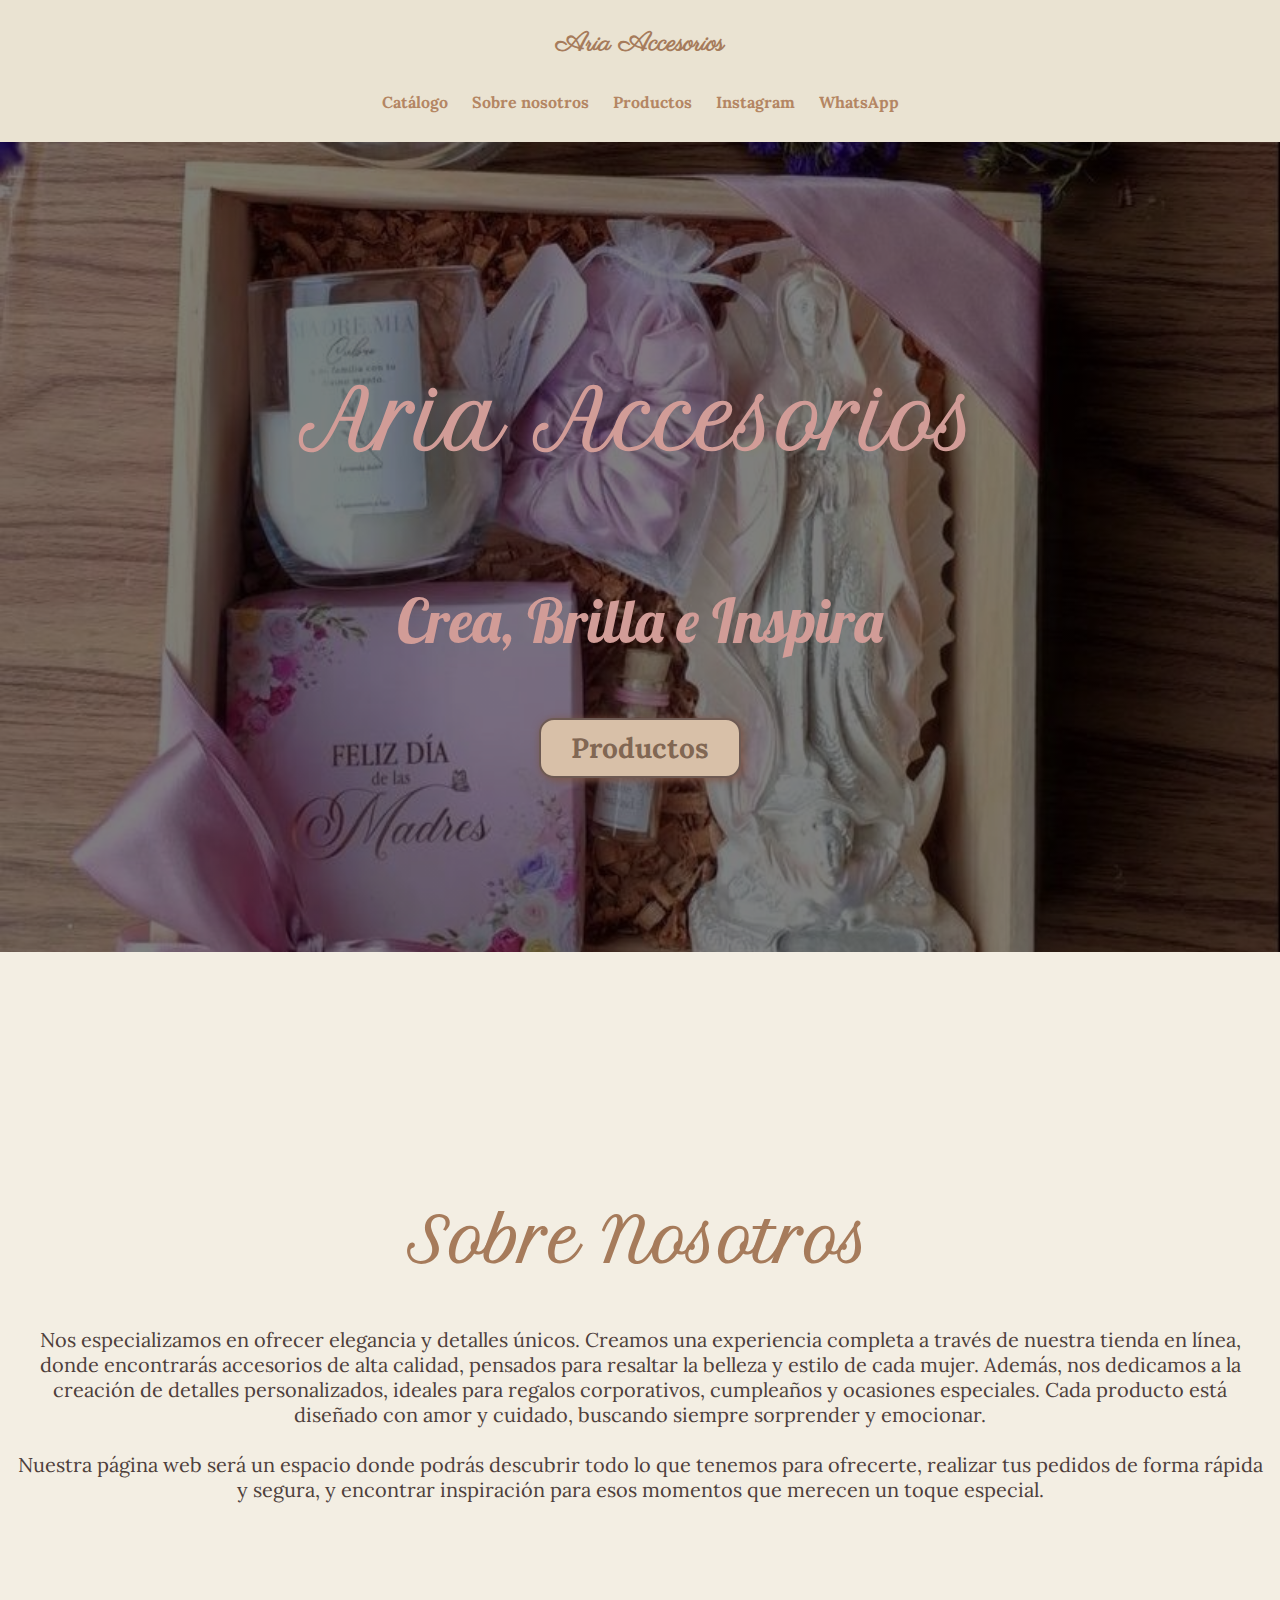
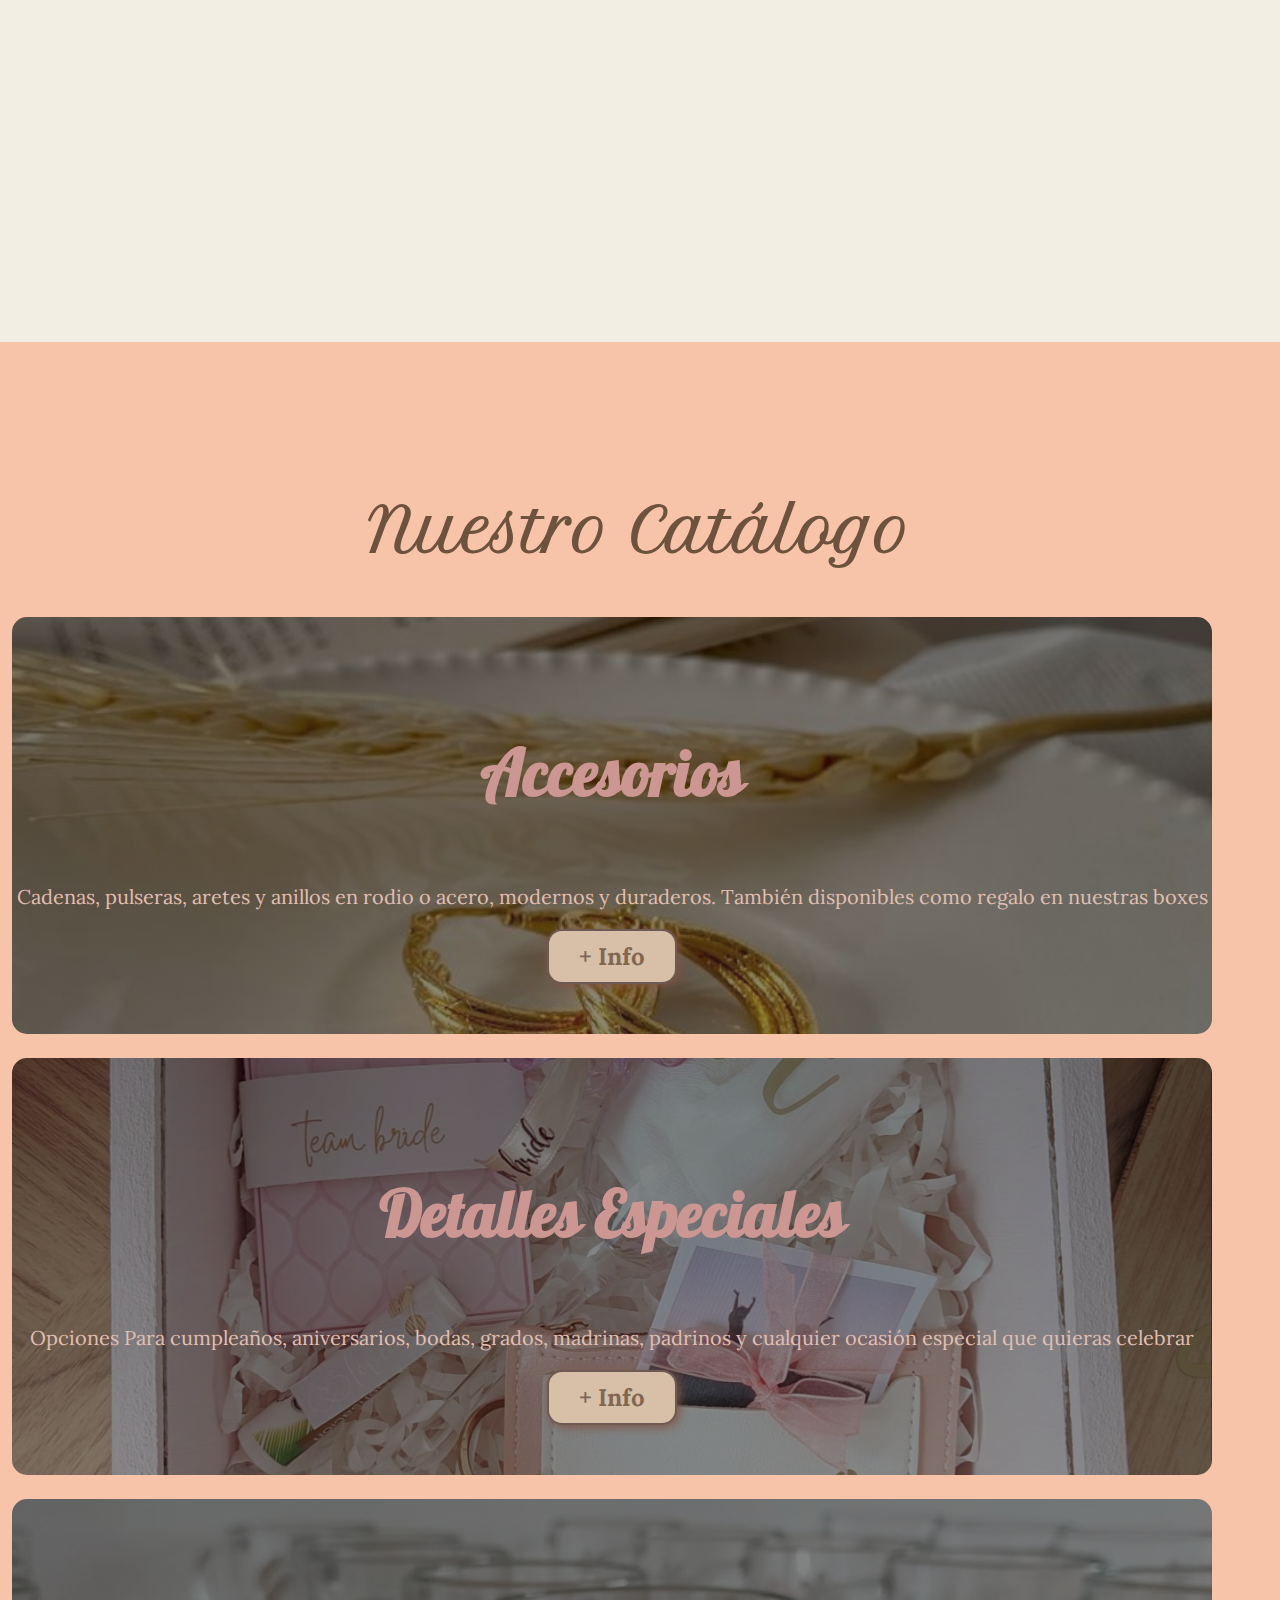
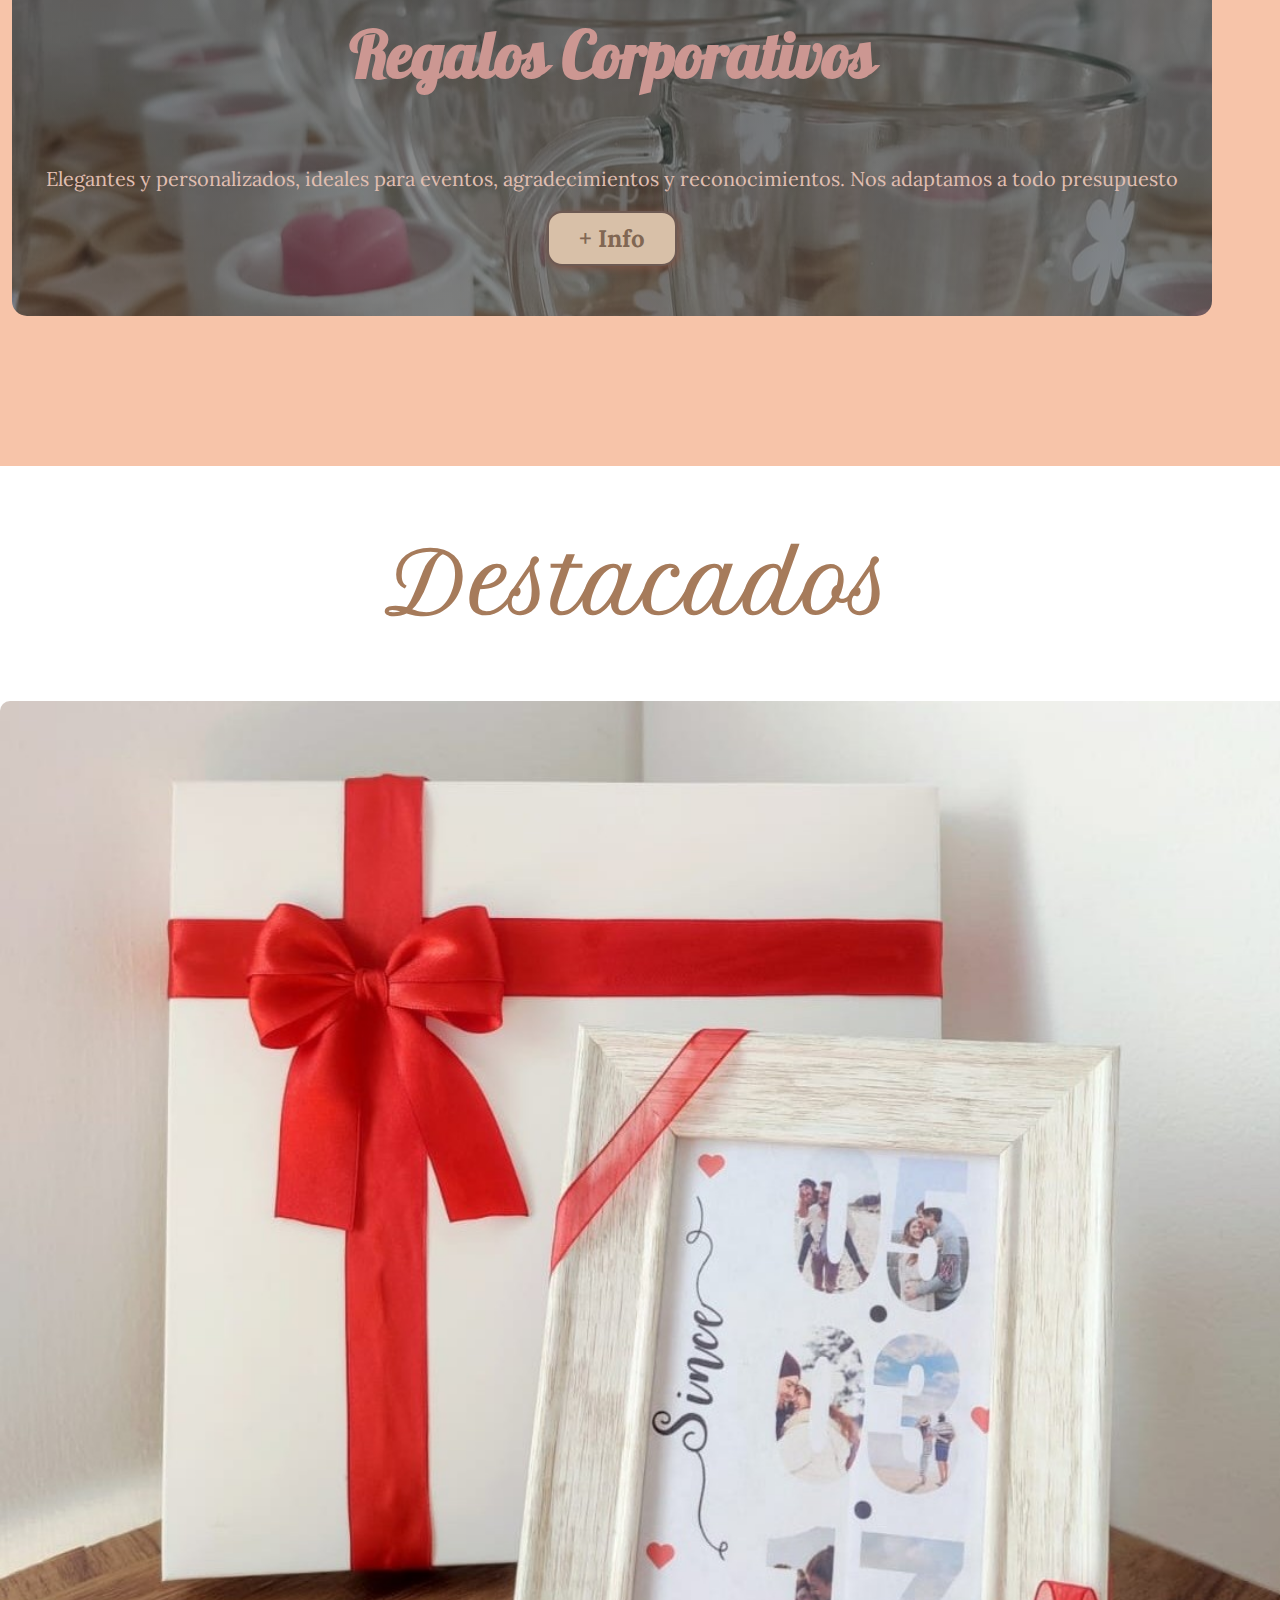
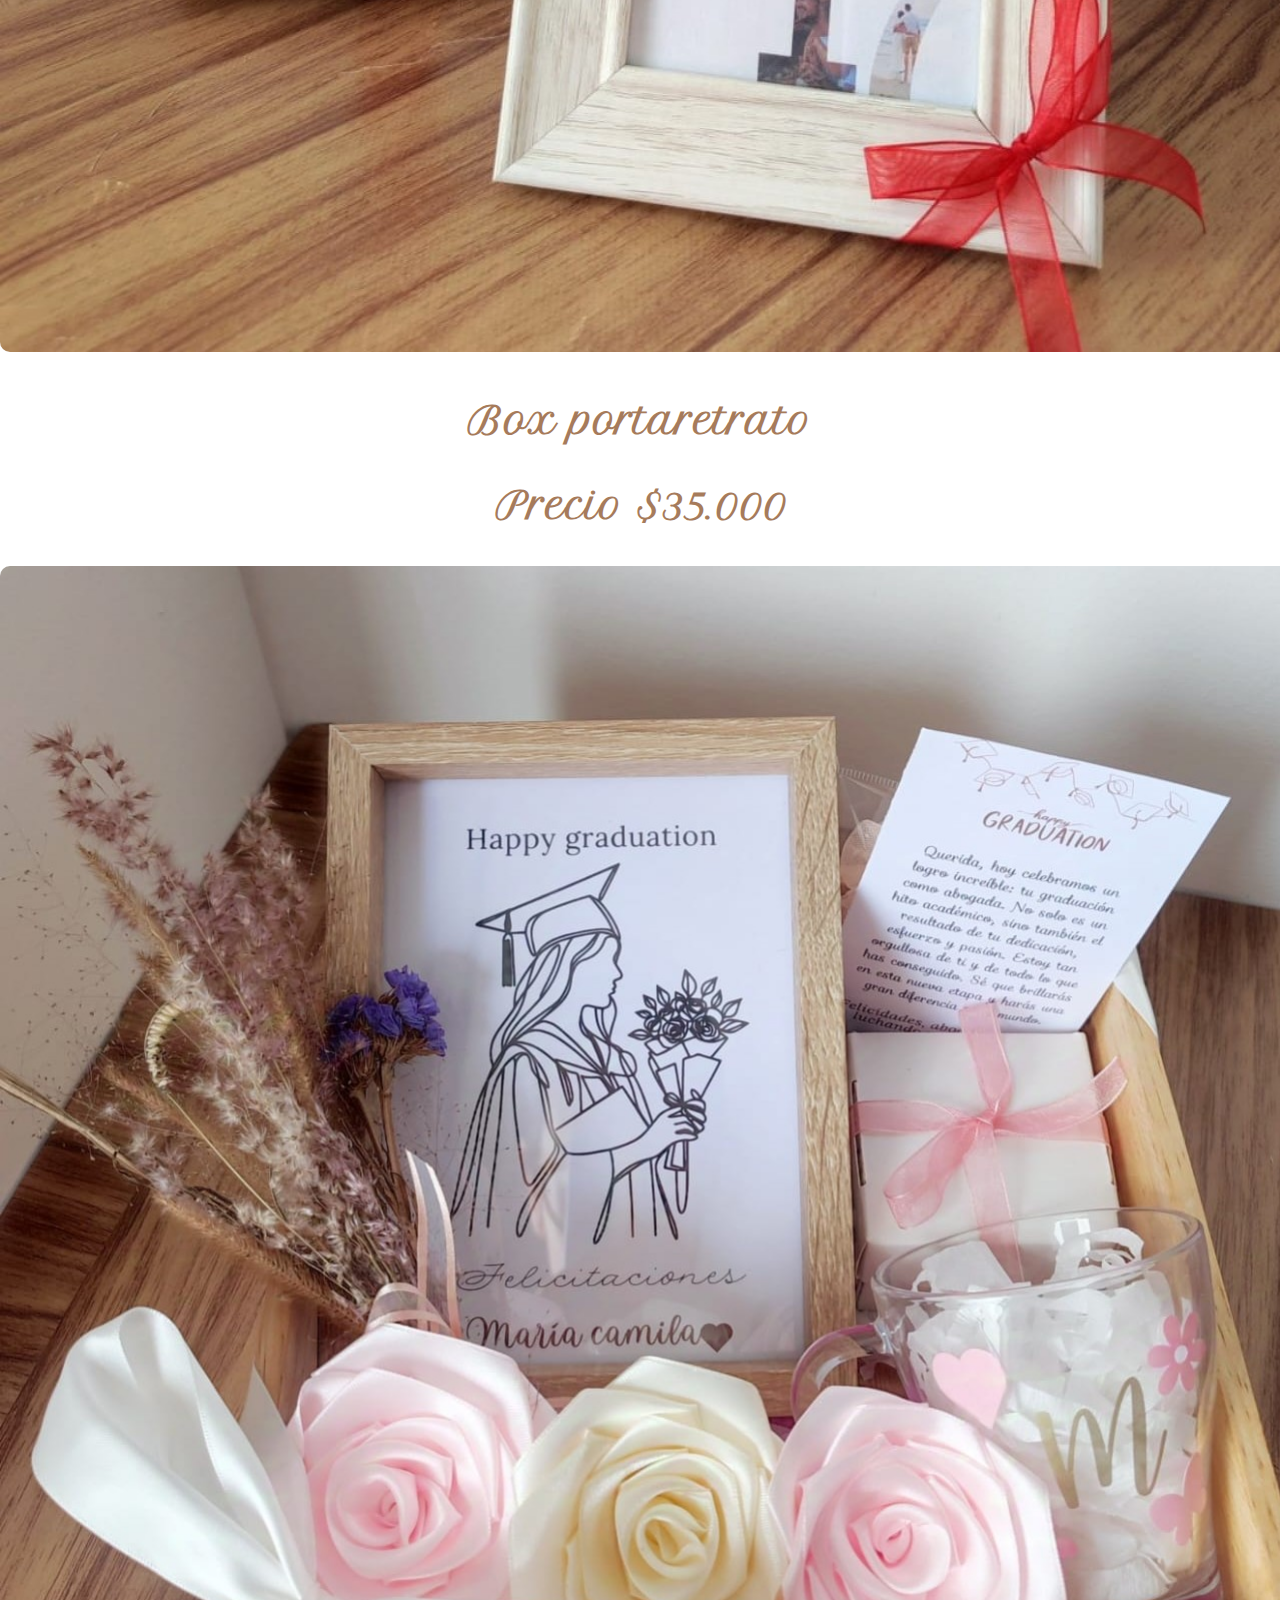
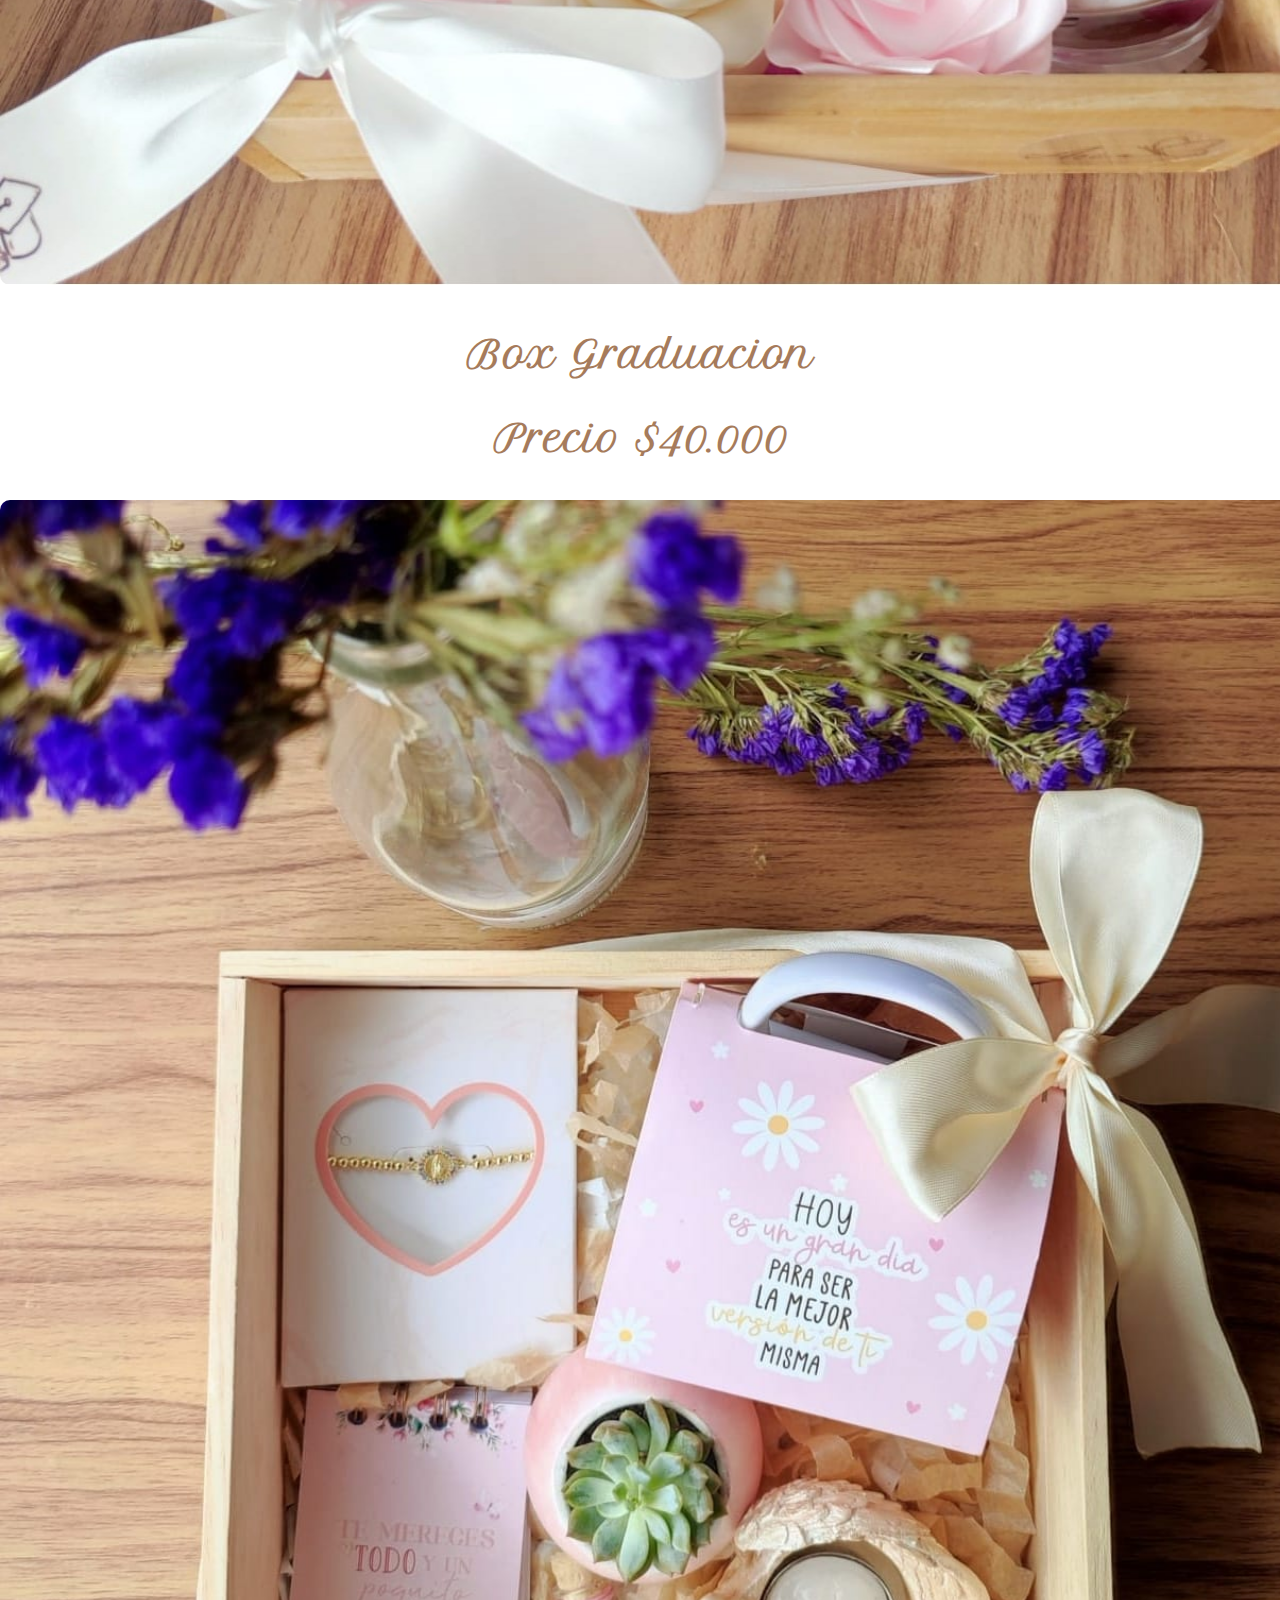
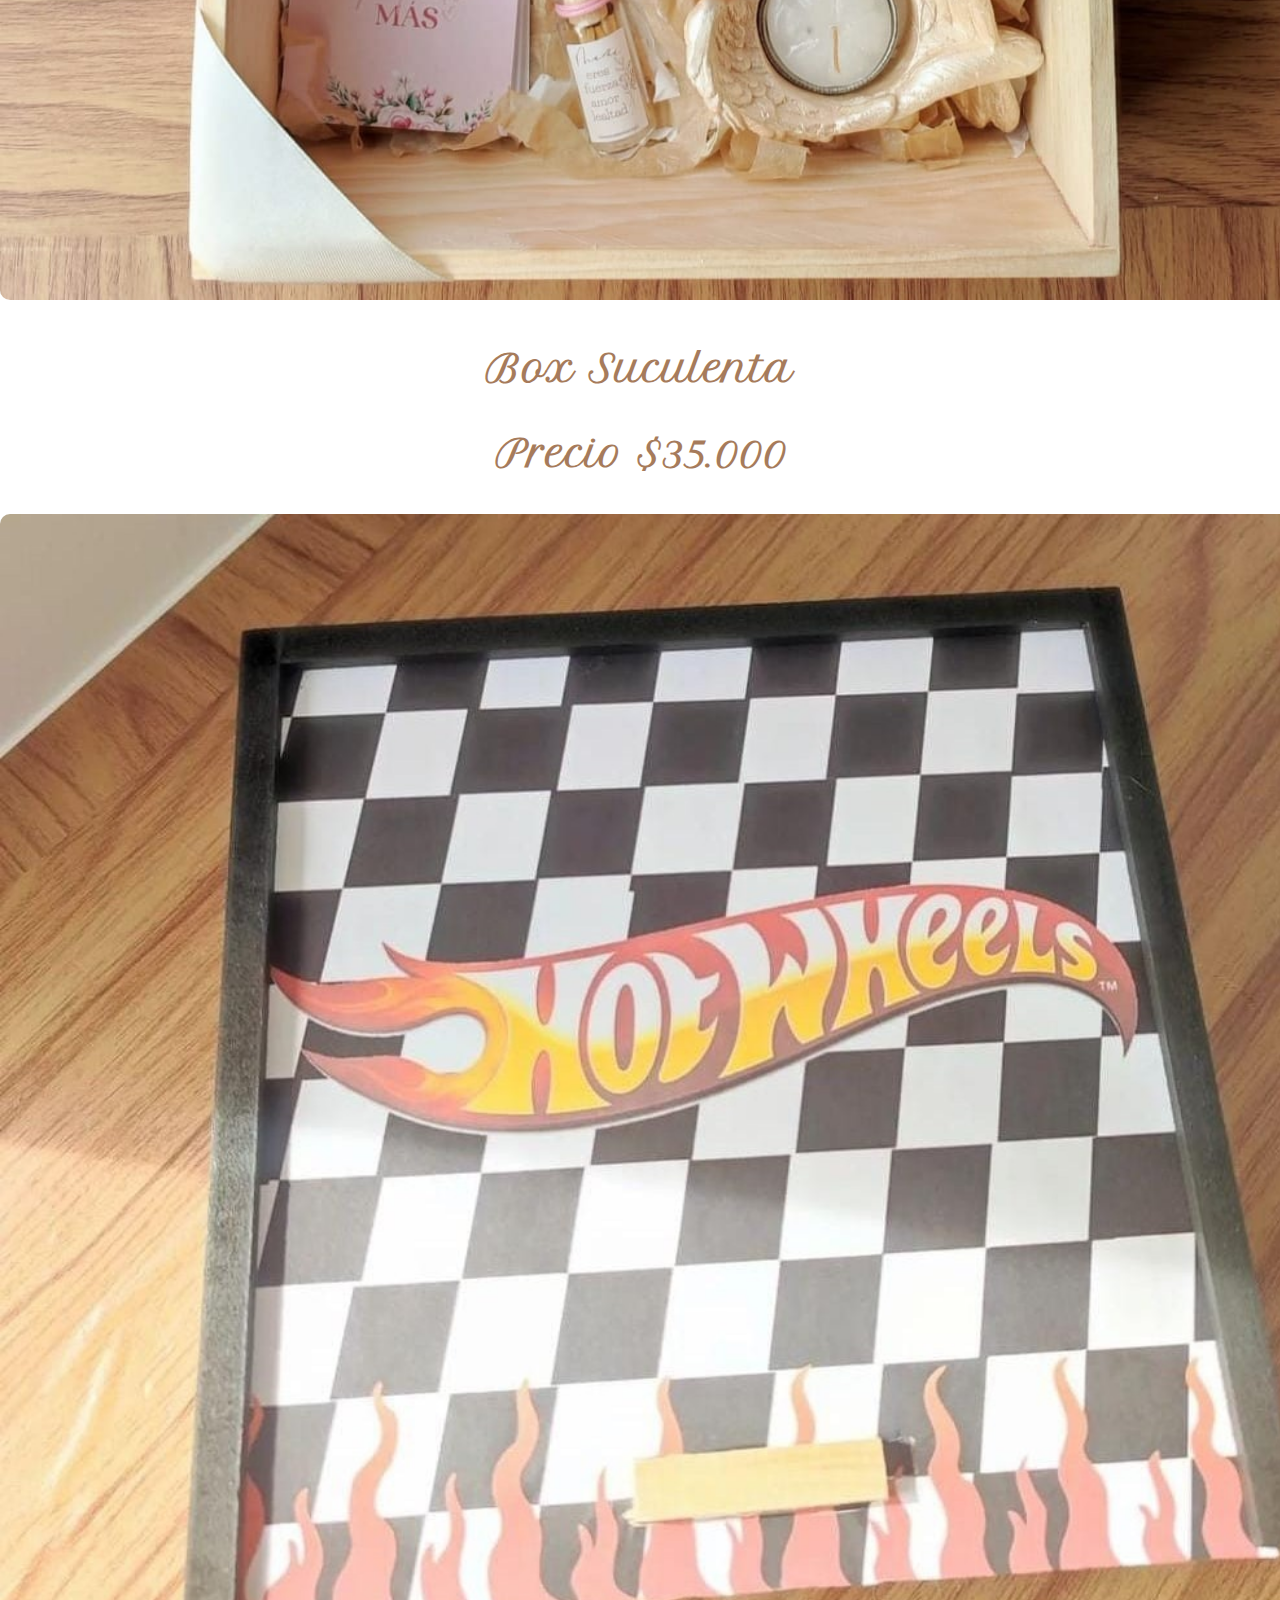
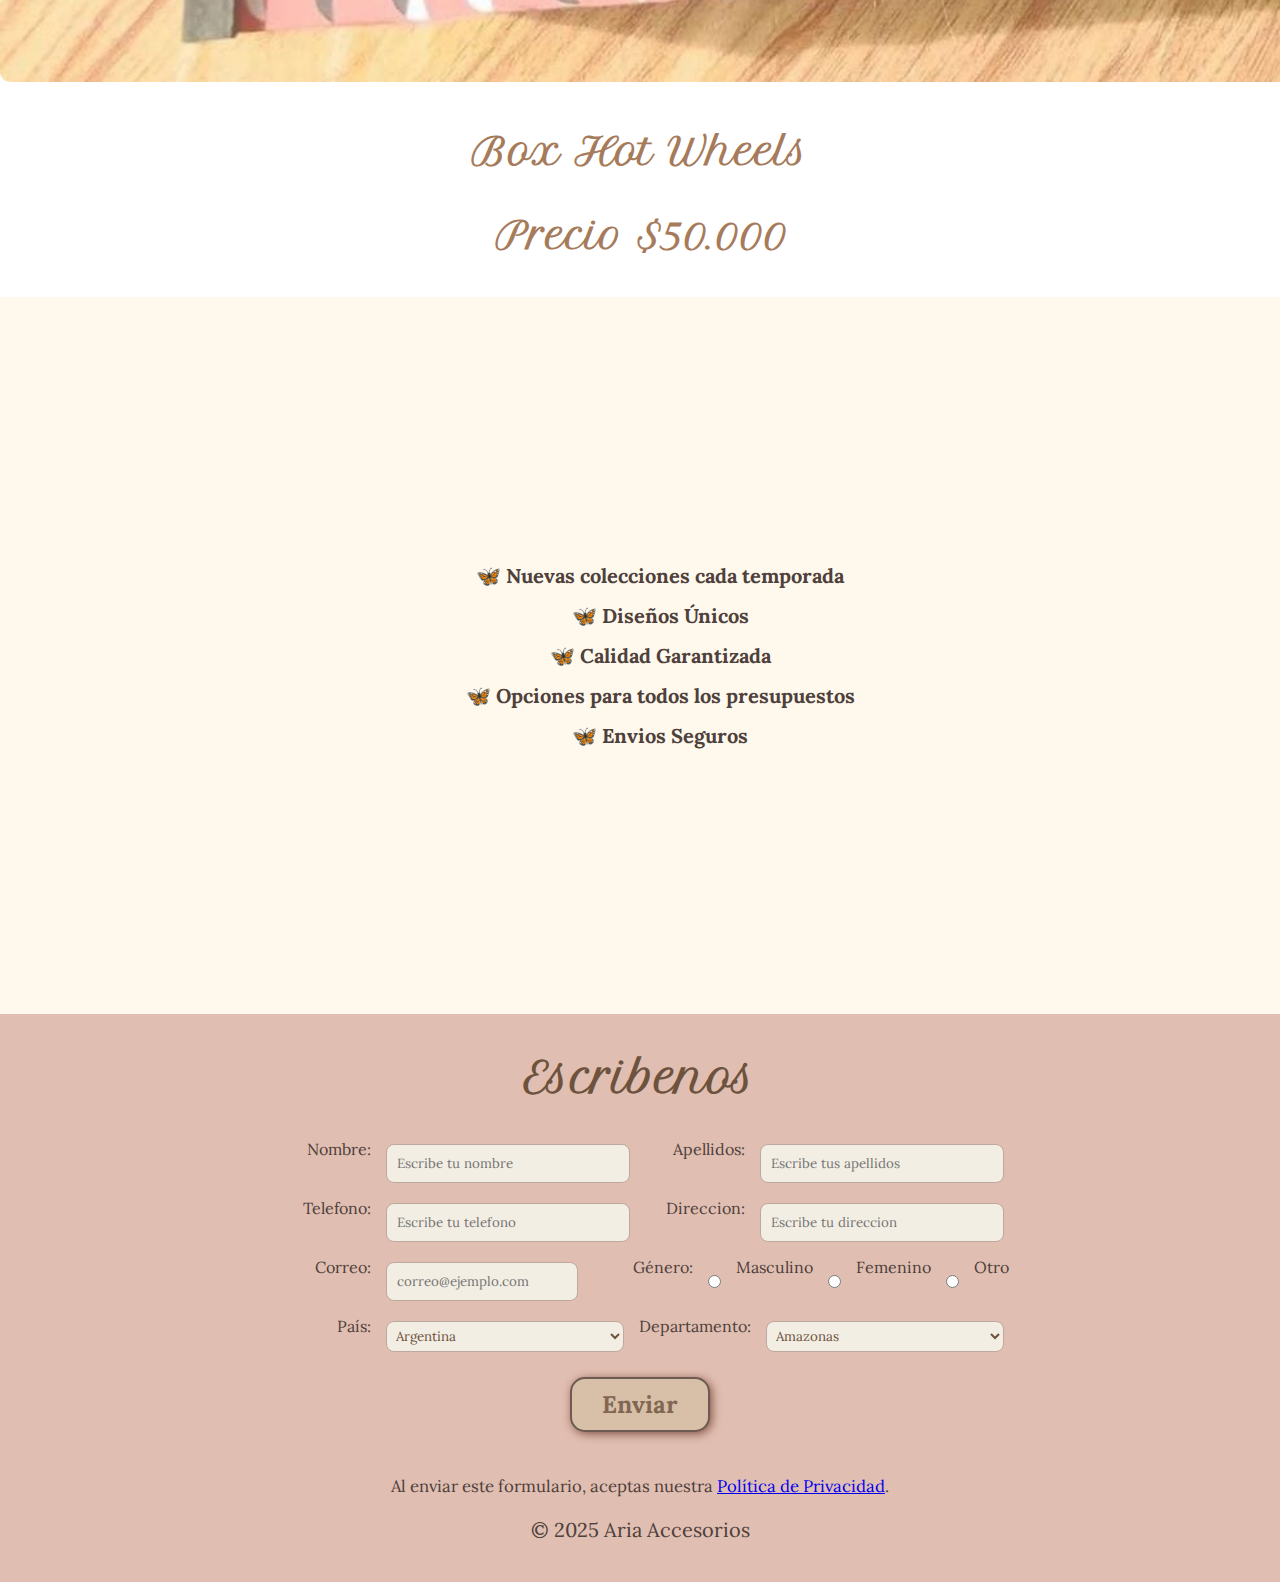
<file: index.html>
<!DOCTYPE html>
<html lang="en">
<head>
    <meta charset="UTF-8">
    <meta name="viewport" content="width=device-width, initial-scale=1.0">
    <title>Aria Accesorios</title>
    <link rel="stylesheet" href="estilos.css"> 
   <link rel="preconnect" href="https://fonts.googleapis.com">
    <link rel="preconnect" href="https://fonts.gstatic.com" crossorigin>
    <link href="https://fonts.googleapis.com/css2?family=Parisienne&display=swap" rel="stylesheet">
    <link rel="preconnect" href="https://fonts.googleapis.com">
    <link rel="preconnect" href="https://fonts.gstatic.com" crossorigin>
    <link href="https://fonts.googleapis.com/css2?family=Petit+Formal+Script&display=swap" rel="stylesheet">
    <link rel="preconnect" href="https://fonts.googleapis.com">
    <link rel="preconnect" href="https://fonts.gstatic.com" crossorigin>
    <link href="https://fonts.googleapis.com/css2?family=Lobster&display=swap" rel="stylesheet">
    <link rel="preconnect" href="https://fonts.googleapis.com">
    <link rel="preconnect" href="https://fonts.gstatic.com" crossorigin>
    <link href="https://fonts.googleapis.com/css2?family=Lora:ital,wght@0,400..700;1,400..700&display=swap" rel="stylesheet">
    <link rel="preconnect" href="https://fonts.googleapis.com">
    <link rel="preconnect" href="https://fonts.gstatic.com" crossorigin>
    <link href="https://fonts.googleapis.com/css2?family=Pattaya&display=swap" rel="stylesheet">
</head>
  
<body>
    
<header>
    <div class="container">
        <p class="logo">Aria Accesorios</p>
        <nav>
            <a href="#catalogo">Catálogo</a> 
            <a href="#sobrenosotros">Sobre nosotros</a>
            <a href="#productos">Productos</a>
            <a href="https://www.instagram.com/ariaaccesorios.bga/">Instagram</a>
            <a href="https://wa.me/573184672088">WhatsApp</a>

        </nav>
    </div>
</header>

<section id="hero">
    <h1>Aria Accesorios</h1>  
    <p>Crea, Brilla e Inspira</p>
    <button>Productos</button>
</section>

<section id="sobrenosotros">
    <div class="container">
        <h2>Sobre Nosotros</h2>
        <p>Nos especializamos en ofrecer elegancia y detalles únicos. Creamos una experiencia completa a través de nuestra tienda en línea, donde encontrarás accesorios de alta calidad, pensados para resaltar la belleza y estilo de cada mujer.
Además, nos dedicamos a la creación de detalles personalizados, ideales para regalos corporativos, cumpleaños y ocasiones especiales. Cada producto está diseñado con amor y cuidado, buscando siempre sorprender y emocionar.
<br><br>
Nuestra página web será un espacio donde podrás descubrir todo lo que tenemos para ofrecerte, realizar tus pedidos de forma rápida y segura, y encontrar inspiración para esos momentos que merecen un toque especial.</p>
    </div>
</section>

<section id="catalogo">
    <div class="container">
        <h2>Nuestro Catálogo</h2>
        <div class="opcionescatalogo">
        <div class="carta">
            <h3>Accesorios</h3>
            <p>Cadenas, pulseras, aretes y anillos en rodio o acero, modernos y duraderos. También disponibles como regalo en nuestras boxes</p>
            <button>+ Info</button>
        </div>
        <div class="carta">
            <h3>Detalles Especiales</h3>
            <p>Opciones Para cumpleaños, aniversarios, bodas, grados, madrinas, padrinos y cualquier ocasión especial que quieras celebrar</p>
            <button>+ Info</button>
        </div>
        <div class="carta">
            <h3>Regalos Corporativos</h3>
            <p>Elegantes y personalizados, ideales para eventos, agradecimientos y reconocimientos. Nos adaptamos a todo presupuesto</p>
            <button>+ Info</button>
        </div>
        </div>
    </div>
</section>

<section id="productos">
<h2>Destacados</h2>

<div class="productos">
    <img src="productosaria2.jpeg" alt="box portaretrato">
    <p>Box portaretrato</p>
    <p>Precio $35.000</p>
</div>

<div class="productos">
<img src="productosaria7.jpeg" alt="box graduacion">
<p>Box Graduacion</p>
<p>Precio $40.000</p>
</div>

<div class="productos">
    <img src="productosaria13.jpeg" alt="box suculenta">
    <p>Box Suculenta</p>
    <p>Precio $35.000</p>

</div>
<div class="productos">
    <img src="productosaria8.jpeg" alt="box hotwheels">
    <p>Box Hot Wheels</p>
    <p>Precio $50.000</p>

</div>
</section>

<section id="caracteristicas">
    <div class="container"> 
    <ul>
        <li>🦋​ Nuevas colecciones cada temporada</li>
        <li>🦋​ Diseños Únicos</li>
        <li>🦋​ Calidad Garantizada</li>
        <li>🦋​ Opciones para todos los presupuestos</li>
        <li>🦋​ Envios Seguros</li>
    </ul>
    </div>
</section>



<section id="contact">
        <h2>Escribenos</h2>
    
        <form action="/submit" method="post" class="container">
<div class="fila">
            <label for="nombre">Nombre:</label>
            <input type="text" id="nombre" name="nombre" placeholder="Escribe tu nombre">

            <label for="apellidos">Apellidos:</label>
            <input type="text" id="apellidos" name="apellidos" placeholder="Escribe tus apellidos">
</div>
            
<div class="fila">
            <label for="telefono">Telefono:</label>
            <input type="number" id="telefono" name="telefono" placeholder="Escribe tu telefono">
           
            <label for="direccion">Direccion:</label>
            <input type="text" id="direccion" name="direccion" placeholder="Escribe tu direccion">
</div>
<div class="fila">
            <label for="email">Correo:</label>
            <input type="email" id="email" name="email" placeholder="correo@ejemplo.com">
        
            <label>Género:</label>
            <input type="radio" name="genero" value="masculino"> Masculino
            <input type="radio" name="genero" value="femenino"> Femenino
            <input type="radio" name="genero" value="otro"> Otro
</div>
    <div class="fila">
        <label for="pais" >País:</label>
        <select id="pais" name="pais">
        <option value="argentina">Argentina</option>
        <option value="bolivia">Bolivia</option>
        <option value="chile">Chile</option>
        <option value="colombia">Colombia</option>
        <option value="costa_rica">Costa Rica</option>
        <option value="cuba">Cuba</option>
        <option value="ecuador">Ecuador</option>
        <option value="el_salvador">El Salvador</option>
        <option value="españa">España</option>
        <option value="guatemala">Guatemala</option>
        <option value="honduras">Honduras</option>
        <option value="méxico">México</option>
        <option value="nicaragua">Nicaragua</option>
        <option value="panamá">Panamá</option>
        <option value="paraguay">Paraguay</option>
        <option value="perú">Perú</option>
        <option value="república_dominicana">República Dominicana</option>
        <option value="uruguay">Uruguay</option>
        <option value="venezuela">Venezuela</option>
        <option value="guinea_ecuatorial">Guinea Ecuatorial</option>
        <option value="brasil">Brasil</option>
        <option value="canadá">Canadá</option>
        <option value="estados_unidos">Estados Unidos</option>
        <option value="alemania">Alemania</option>
        <option value="francia">Francia</option>
        <option value="italia">Italia</option>
        <option value="reino_unido">Reino Unido</option>
        <option value="países_bajos">Países Bajos</option>
        <option value="suiza">Suiza</option>
        <option value="suecia">Suecia</option>
        <option value="noruega">Noruega</option>
        <option value="polonia">Polonia</option>
        <option value="rusia">Rusia</option>
        
        </select>
    
        <label for="departamento">Departamento:</label>
        <select id="departamento" name="departamento">
                <option value="amazonas">Amazonas</option>
                <option value="antioquia">Antioquia</option>
                <option value="arauca">Arauca</option>
                <option value="atlantico">Atlántico</option>
                <option value="bolivar">Bolívar</option>
                <option value="boyaca">Boyacá</option>
                <option value="caldas">Caldas</option>
                <option value="caqueta">Caquetá</option>
                <option value="casanare">Casanare</option>
                <option value="cauca">Cauca</option>
                <option value="cesar">Cesar</option>
                <option value="choco">Chocó</option>
                <option value="cordoba">Córdoba</option>
                <option value="cundinamarca">Cundinamarca</option>
                <option value="guainia">Guainía</option>
                <option value="guaviare">Guaviare</option>
                <option value="huila">Huila</option>
                <option value="la_guajira">La Guajira</option>
                <option value="magdalena">Magdalena</option>
                <option value="meta">Meta</option>
                <option value="narino">Nariño</option>
                <option value="norte_de_santander">Norte de Santander</option>
                <option value="putumayo">Putumayo</option>
                <option value="quindio">Quindío</option>
                <option value="risaralda">Risaralda</option>
                <option value="san_andres">San Andrés y Providencia</option>
                <option value="santander">Santander</option>
                <option value="sucre">Sucre</option>
                <option value="tolima">Tolima</option>
                <option value="valle_del_cauca">Valle del Cauca</option>
                <option value="vaupes">Vaupés</option>
                <option value="vichada">Vichada</option>
            </select>
    </div>
<div class="botonenviar">
        <button type="submit">Enviar</button>
        <br>
</div>
        </form>
    </section>

    <footer>
        <div class="container">
        <p><small>Al enviar este formulario, aceptas nuestra <a href="politicadeprivacidad.html">Política de Privacidad</a>.</small></p>
        <p>&copy; 2025 Aria Accesorios </p>
        </div>
    </footer>

</body>
</html>
</file>
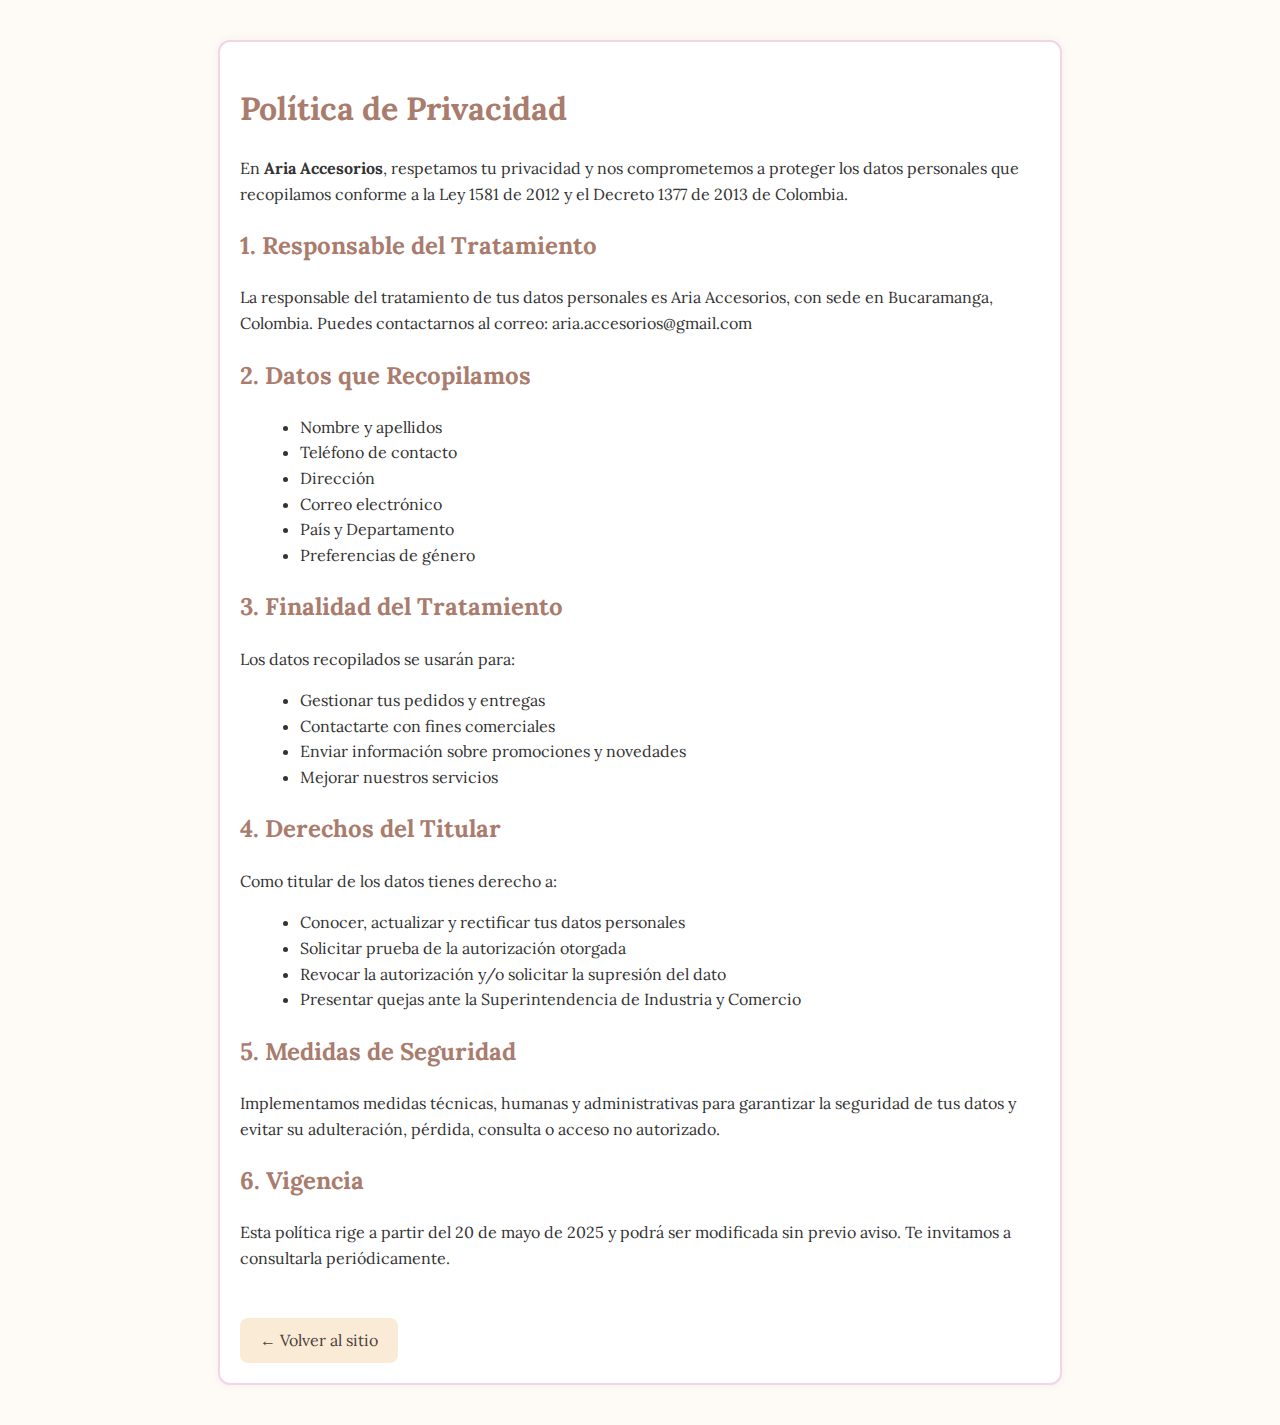
<file: politicadeprivacidad.html>
<!DOCTYPE html>
<html lang="es">
<head>
    <meta charset="UTF-8">
    <meta name="viewport" content="width=device-width, initial-scale=1.0">
    <title>Política de Privacidad - Aria Accesorios</title>
    <link rel="stylesheet" href="politica.css">
    <link href="https://fonts.googleapis.com/css2?family=Lora&display=swap" rel="stylesheet">
</head>
<body>
    <div class="container">
        <h1>Política de Privacidad</h1>
        <p>En <strong>Aria Accesorios</strong>, respetamos tu privacidad y nos comprometemos a proteger los datos personales que recopilamos conforme a la Ley 1581 de 2012 y el Decreto 1377 de 2013 de Colombia.</p>

        <h2>1. Responsable del Tratamiento</h2>
        <p>La responsable del tratamiento de tus datos personales es Aria Accesorios, con sede en Bucaramanga, Colombia. Puedes contactarnos al correo: aria.accesorios@gmail.com</p>

        <h2>2. Datos que Recopilamos</h2>
        <ul>
            <li>Nombre y apellidos</li>
            <li>Teléfono de contacto</li>
            <li>Dirección</li>
            <li>Correo electrónico</li>
            <li>País y Departamento</li>
            <li>Preferencias de género</li>
        </ul>

        <h2>3. Finalidad del Tratamiento</h2>
        <p>Los datos recopilados se usarán para:</p>
        <ul>
            <li>Gestionar tus pedidos y entregas</li>
            <li>Contactarte con fines comerciales</li>
            <li>Enviar información sobre promociones y novedades</li>
            <li>Mejorar nuestros servicios</li>
        </ul>

        <h2>4. Derechos del Titular</h2>
        <p>Como titular de los datos tienes derecho a:</p>
        <ul>
            <li>Conocer, actualizar y rectificar tus datos personales</li>
            <li>Solicitar prueba de la autorización otorgada</li>
            <li>Revocar la autorización y/o solicitar la supresión del dato</li>
            <li>Presentar quejas ante la Superintendencia de Industria y Comercio</li>
        </ul>

        <h2>5. Medidas de Seguridad</h2>
        <p>Implementamos medidas técnicas, humanas y administrativas para garantizar la seguridad de tus datos y evitar su adulteración, pérdida, consulta o acceso no autorizado.</p>

        <h2>6. Vigencia</h2>
        <p>Esta política rige a partir del 20 de mayo de 2025 y podrá ser modificada sin previo aviso. Te invitamos a consultarla periódicamente.</p>

        <a href="index.html" class="volver">← Volver al sitio</a>
    </div>
</body>
</html>
</file>
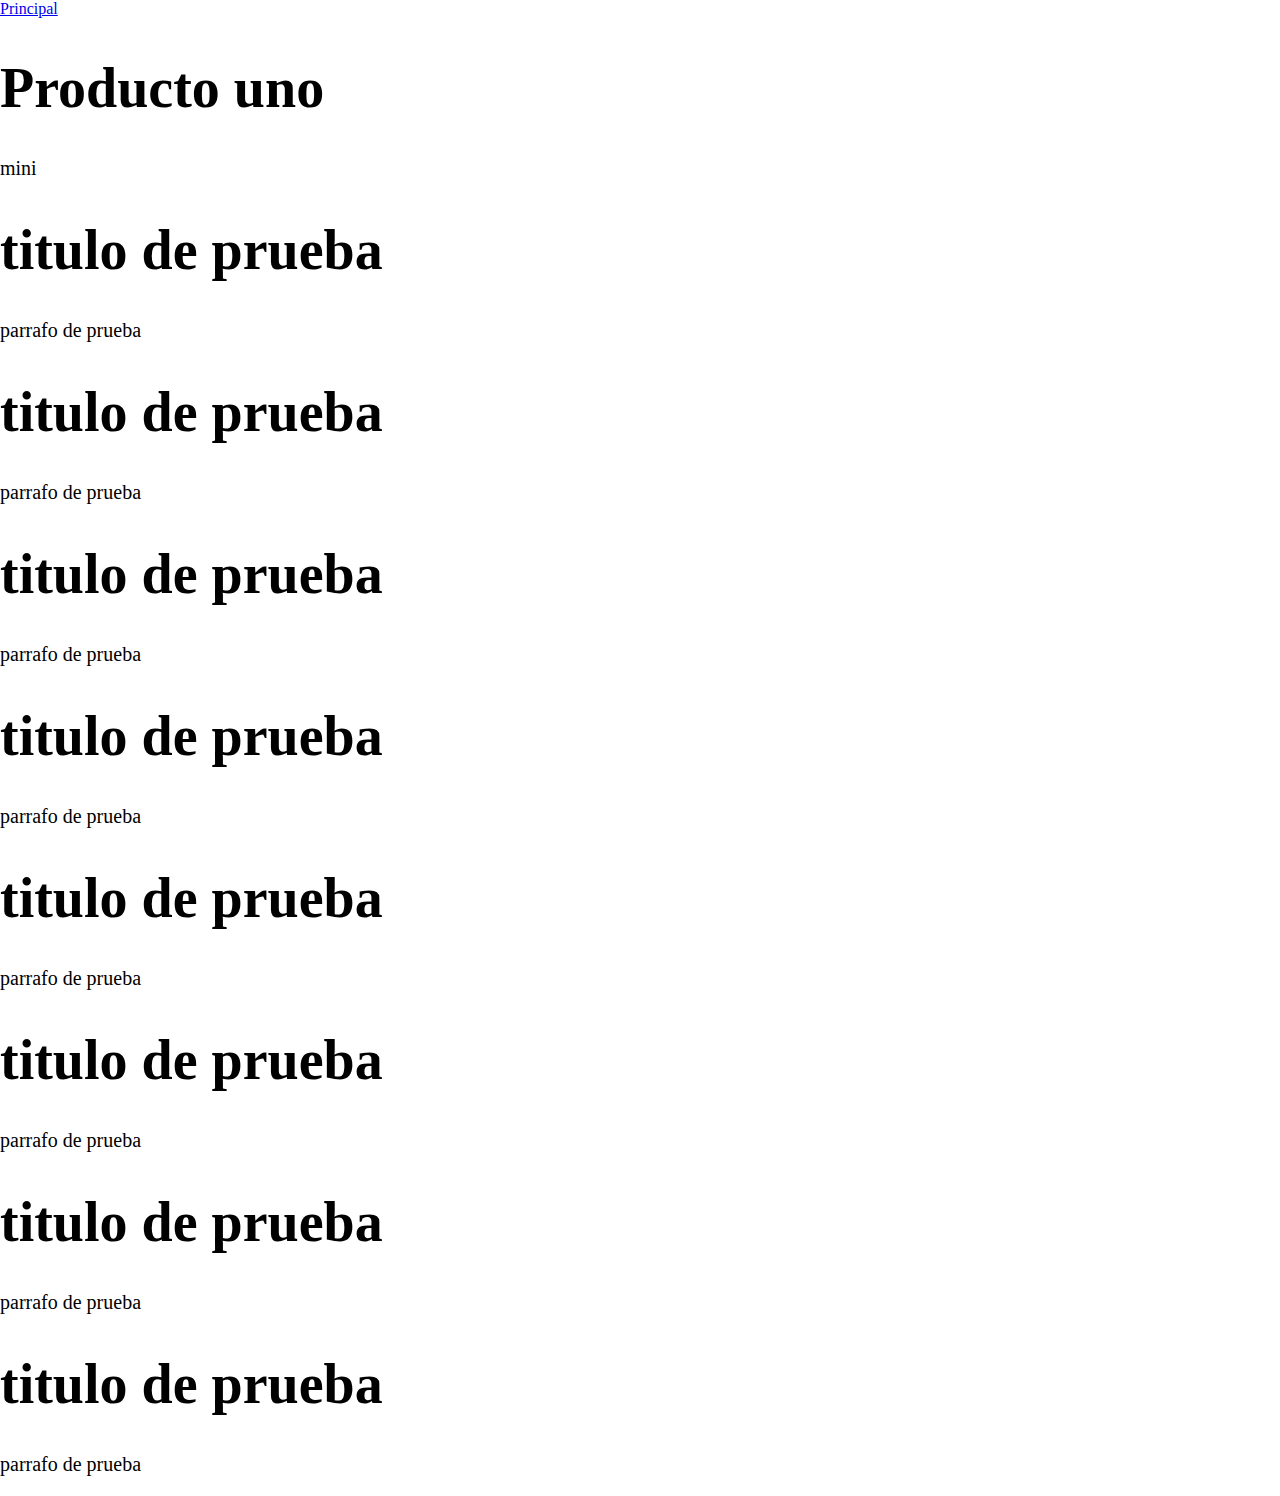
<file: prodcutos.html>
<!DOCTYPE html>
<html lang="en">
<head>
    <meta charset="UTF-8">
    <meta name="viewport" content="width=device-width, initial-scale=1.0">
    <title>Productos</title>
    <link rel="stylesheet" href="estilos.css">
    <a href="index.html">Principal</a>
</head>
<body>

    <div class="contenedorproductos">
    <h1 class="tituloproductos"> Producto uno</h1>
    <p class="parrafoproductos">mini</p>

<div class="grid-container">
    <div class="grid-item">
        <h1> titulo de prueba</h1>
        <p>parrafo de prueba</p>
    </div>
    <div class="grid-item">
        <h1> titulo de prueba</h1>
        <p>parrafo de prueba</p>
    </div>
    <div class="grid-item">
        <h1> titulo de prueba</h1>
        <p>parrafo de prueba</p>
    </div>
    <div class="grid-item">
        <h1> titulo de prueba</h1>
        <p>parrafo de prueba</p>
    </div>
    <div class="grid-item">
        <h1> titulo de prueba</h1>
        <p>parrafo de prueba</p>
    </div>
    <div class="grid-item">
        <h1> titulo de prueba</h1>
        <p>parrafo de prueba</p>
    </div>
    <div class="grid-item">
        <h1> titulo de prueba</h1>
        <p>parrafo de prueba</p>
    </div>
    <div class="grid-item">
        <h1> titulo de prueba</h1>
        <p>parrafo de prueba</p>
    </div>



    
</div>

</body>
</html>
</file>
<file: estilos.css>
.parisienne-regular {
  font-family: "Parisienne", cursive;
  font-weight: 400;
  font-style: normal;
}

.petit-formal-script-regular {
  font-family: "Petit Formal Script", cursive;
  font-weight: 400;
  font-style: normal;
}

.lobster-regular {
  font-family: "Lobster", sans-serif;
  font-weight: 400;
  font-style: normal;
}

.lora {
  font-family: "Lora", serif;
  font-optical-sizing: auto;
  font-weight: 400;
  font-style: normal;
}

.pattaya-regular {
  font-family: "Pattaya", sans-serif;
  font-weight: 400;
  font-style: normal;
}

*{
  box-sizing: border-box ;
  
}


h1{font-size: 3.5em;}
h2{font-size: 2.7em;}
h3{font-size: 2em;}
p{font-size: 1.25em;}
ul{list-style: none;}
li{font-size: 1.25em;}

html{
  scroll-behavior: smooth;
}

body{ font-family: "Lora", serif;
margin: 0;
}

button{font-family: "Lora", serif;
  font-size: 1.5em;
  font-weight: bold;
  padding: 10px 30px;
  border-radius: 15px;
  border: 2px solid #6d5a53 ;
  box-shadow: 2px 2px 10px #805546;
  color: #816753;
  background-color: #D8C0A8;
}
button:hover{
  background-color: #c4ae99;
}
.container{
  max-width: 1400px;
  margin: auto;
}
header{
  background-color: #EAE3D2;
}
header .logo{
  margin: 0;
  padding: 25px 30px;
  font-family: "Parisienne", cursive;
  font-weight: bold;
  font-style: normal;
  font-size: 1.7em;
  color: #A67B5B;
}

header .container{
  display: flex;
  flex-direction: column;
  align-items: center;
}

header nav{
  display: flex;
  flex-direction: row;
  text-align: center;
  padding-bottom: 25px;
}

header a{
  padding: 5px 12px;
  text-decoration: none;
  font-weight: bold;
  color: #b48663;
}

header a:hover{
  color: #977055;
}
#hero{
  display: flex;
  align-items: center;
  justify-content: center;
  text-align: center;
  flex-direction: column;
  height: 90vh;
  color: #D19C97;
  background-image: linear-gradient(
0deg,
rgba(0,0,0,0.5),
rgba(0,0,0,0.5)
  ),url("virgenn.jpeg");
  background-repeat: no-repeat;
  background-size: cover;
background-position: center center;
}

#hero h1{
  font-family: "Petit Formal Script", cursive;
  color: #D19C97; 
  font-size: 80px;
 
}

#hero button{
  font-size: 1.75em;
}

#hero p{
  font-family: "Lobster", sans-serif;;
  font-size: 60px;

}

#sobrenosotros .container{
  text-align: center;
  padding: 200px 12px;
  background-color: #f3eee3;
  height: 110vh;
}

#sobrenosotros .container h2{
  font-family: "Petit Formal Script", cursive;
  color: #A67B5B;
  font-size: 60px;
  ;
}
#sobrenosotros .container p{
  color: #4E403B;
}



#catalogo{
  background-color: #f7c4a9;
  text-align: center;

}

#catalogo .container{
padding: 150px 12px;

}

#catalogo h2{
  font-family: "Petit Formal Script", cursive;
  color: #6d523d;
  font-size: 60px;
  margin-top: 0;
}

#catalogo h3{
font-family: "Pattaya", sans-serif;
color: #cc9792;
font-size: 4em;
}

#catalogo p{
  color: #e0beb1;

}

.opcionescatalogo {
  display: flex;
  flex-wrap: wrap;
  gap: 1.5rem; /* Espacio entre cartas */
}

#catalogo .carta {
  background-size: cover;
  background-repeat: no-repeat;
  background-position: center center;
  padding: 50px 0px;
  border-radius: 15px; /*para redondear bordes*/
  width: 1200px;
  

}

.carta:first-child {
background-image: linear-gradient(
0deg,
rgba(27, 27, 27, 0.5),
rgba(0,0,0,0.5))
,url("accesorio.jpeg");

}

.carta:nth-child(2){
background-image: linear-gradient(
0deg,
rgba(29, 29, 29, 0.5),
rgba(0,0,0,0.5))
,url("especiales.jpeg");
}

.carta:nth-child(3){
background-image: linear-gradient(
0deg,
rgba(36, 36, 36, 0.5),
rgba(0,0,0,0.5))
,url("corporativo.jpeg");
}

#productos{
  font-family: "Petit Formal Script", cursive; 
  font-weight: bold;
  color: #A67B5B;
  font-size: 30px;
  text-align: center;
  
}

.productos img{

  width: 1400px;
  border-radius: 10px;
}


#caracteristicas {
  background-color: #fff9ed;
}
#caracteristicas .container{
  text-align: center;
  padding: 250px 12px;
  width: 100%;


}
#caracteristicas li{
  margin: 15px 0px;
  font-weight: bold;
  color: #4E403B;

}

#contact{
display: flex;
flex-direction: column;
justify-content: center;
align-items: center;
text-align: center;
background-color: #e0beb1;
color: #4E403B;
}

#contact h2 {
  font-family: "Petit Formal Script", cursive;
  color: #6d523d;
}

#pais, #departamento{
  color: #6d523d;
}

.fila{
  display: flex;
  flex-wrap: wrap;
  justify-content: center;
  gap: 10px;
  margin-bottom: 10px;
}

.fila label{
  min-width: 100px;
  text-align: right;
}

.fila input, .fila select{
  padding: 5px;
  margin: 5px;
  flex: 1;

}

.botonenviar{
  display: flex;
  justify-content: center;
  margin-top: 20px;
  
}

/* Estilos generales para inputs, selects y textareas */
input[type="text"],
input[type="number"],
input[type="email"],
select,
textarea {
  background-color: #f3eee3; /* Color de fondo personalizado */
  border: 1px solid #bfa89e; /* Borde con color suave */
  border-radius: 8px;        /* Bordes redondeados */
  padding: 10px;             /* Espaciado interno */
  color: #4E403B;            /* Color del texto */
  font-family: inherit;      /* Fuente heredada del contenedor */
  box-sizing: border-box;    /* Incluye padding y border en el tamaño total */
}

/* Estilo al enfocar el campo */
input:focus,
select:focus,
textarea:focus {
  outline: none;             /* Elimina el contorno predeterminado */
  border-color: #a97c6d;     /* Cambia el color del borde al enfocar */
  background-color: #f3eee3; /* Cambia el fondo al enfocar */
}

footer{
  background-color: #e0beb1;
  color: #4E403B; 
  padding: 20px 0;
  text-align: center;

}
</file>
<file: politica.css>
body {
    font-family: 'Lora', serif;
    background-color: #fefaf6;
    color: #333;
    margin: 0;
    padding: 0;
    line-height: 1.6;
}

.container {
    max-width: 800px;
    margin: 40px auto;
    padding: 20px;
    background-color: #ffffff;
    border: 2px solid #f2d6e6;
    border-radius: 12px;
    box-shadow: 0 0 10px rgba(0,0,0,0.05);
}

h1, h2 {
    color: #a97c6d;
}

ul {
    margin-left: 20px;
    list-style-type: disc;
}

a.volver {
    display: inline-block;
    margin-top: 30px;
    text-decoration: none;
    color: #4E403B; ;
    background-color: antiquewhite;;
    padding: 10px 20px;
    border-radius: 8px;
    transition: background-color 0.3s ease;
}

a.volver:hover {
    background-color: #4E403B;
}
</file>
